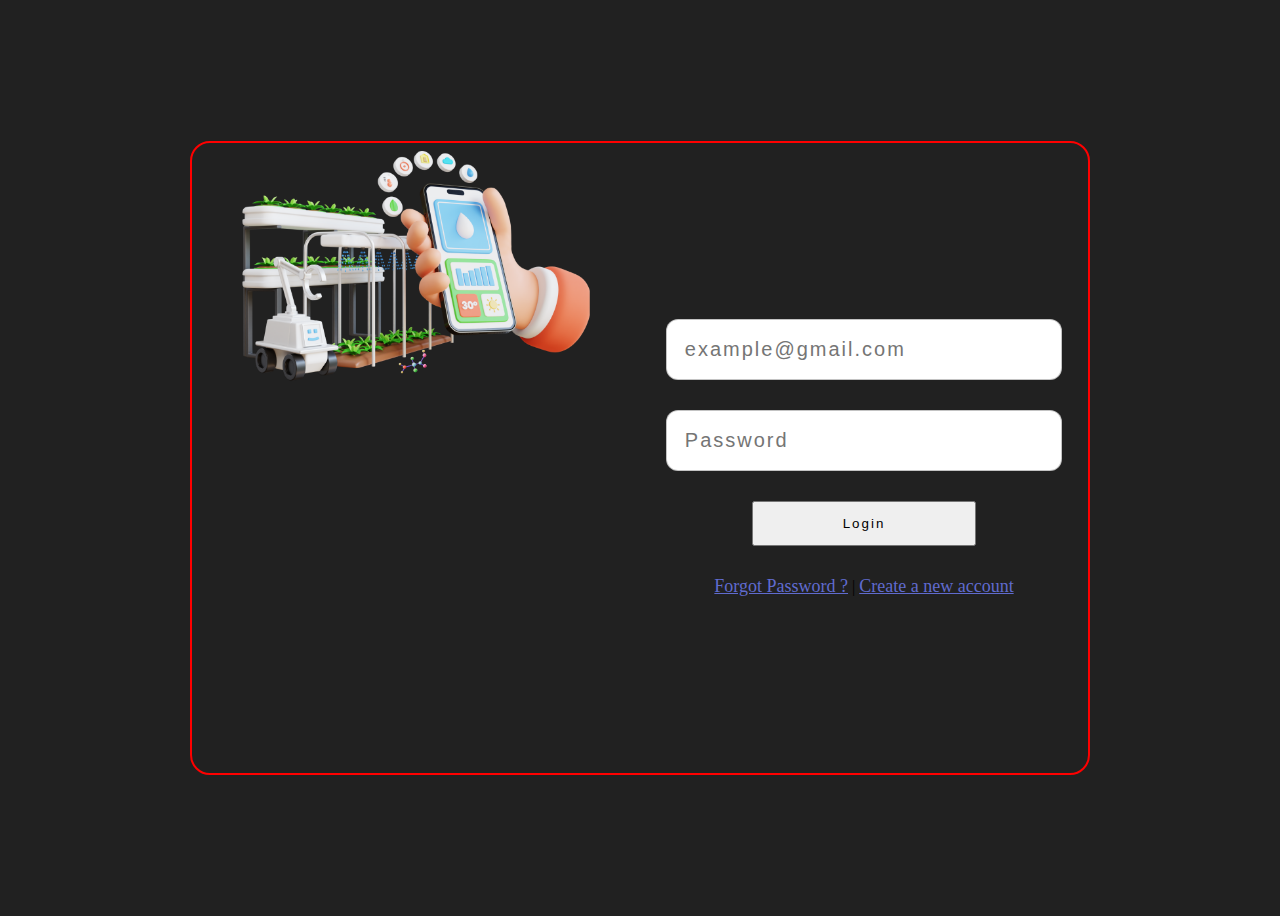
<file: loginPage/login.html>
<!DOCTYPE html>
<html lang="en">

<head>
    <meta charset="UTF-8">
    <meta name="viewport" content="width=device-width, initial-scale=1.0">
    <title>Login Page</title>
    <link rel="stylesheet" href="login.css">
     <link href="https://cdn.jsdelivr.net/npm/bootstrap@5.3.6/dist/css/bootstrap.min.css" rel="stylesheet" integrity="sha384-4Q6Gf2aSP4eDXB8Miphtr37CMZZQ5oXLH2yaXMJ2w8e2ZtHTl7GptT4jmndRuHDT" crossorigin="anonymous">
</head>

<body>
    <div class="login-container">
        <div class="left-container">
            <!-- <img src="/agri-login.png" alt="bg=image"> -->
        </div>
        <div class="right-container">
            <form action="#">
                <input type="email" name="email" id="email" required placeholder="example@gmail.com">
                <input type="password" name="password" id="password" required placeholder="Password">
                <button type="submit" class="btn btn-success">Login</button>
                <span><a href="#">Forgot Password ?</a> |
                    <a href="#">Create a new account</a>
                </span>

            </form>
        </div>

    </div>
</body>

</html>
</file>
<file: loginPage/login.css>
body{
    width: auto;
    height: 100vh;
    background-color: #212121;
    display: flex;
    justify-content: center;
    align-items: center;
}
.login-container{
    border-radius: 20px;
    width: 70vw;
    height: 70vh;
    border: 2px solid red;
    display: grid;
    grid-template-columns: 1fr 1fr;
}
.right-container{
    display: flex;
    justify-content: center;
    align-items: center;
}
.right-container>form{
    width: 100%;
    height: inherit;
    display: flex;
    flex-flow: column nowrap;
    justify-content: center;
    align-items: center;
    gap: 30px;
}
.left-container{
    background: url(/loginPage/agri-login.png);
    background-repeat: no-repeat;
    object-position: center;
    background-size: contain;
}
.left-container img{
    border-top-left-radius: 20px;
    border-bottom-left-radius: 20px;
    width: 100%;
    height: 100%;
}
.right-container form input{
    font-size: 20px;
    letter-spacing: 2px;
    padding: 18px;
    width: 80%;
    border-radius: 12px;
    border: 1px solid #21212145;
    outline: none;
}

.right-container form input:focus{
    border: 2px solid rgb(11, 114, 11);
    transition-duration: 800ms;
}
.right-container a{
    text-decoration: underline;
    font-size: 18px;
    color: #606bcf;
}
.right-container button{
    width: 50%;
    height: 5vh;
    letter-spacing: 2px;
}
</file>
